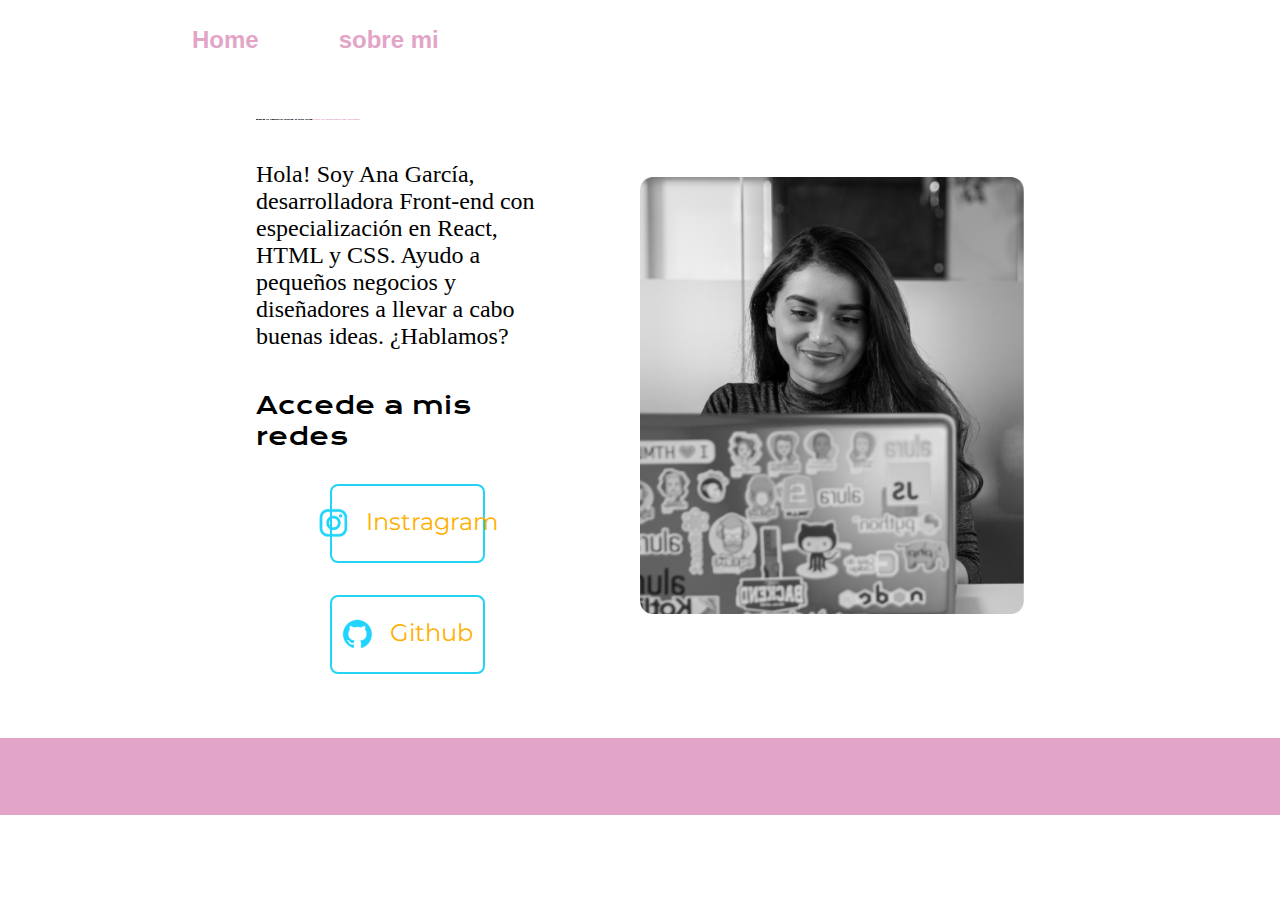
<file: index.html>
<!DOCTYPE html>
<html lang="en">
<head>
    <meta charset="UTF-8">
    <meta name="viewport" content="width=device-width, initial-scale=1.0">
    <title>Portafolio</title>
    <link rel="stylesheet" href="./styles/style.css">
</head>
<body>
    <header class="header">
        <nav class="header_menu">
            <a class="header_menu_link" href="index.html">Home</a>
            <a class="header_menu_link" href="about.html">sobre mi</a>
        </nav>
    </header>
    <main class="presentacion">
        <section class="presentacion_contenido">
        <h1 class="presentacion_contenido_titulo">Eleve tu negocio digital a otro nivel 
            <strong class="titulo-destaque">con un Front-end de calidad!</strong> </h1>
        <p class="presentacion_contenido_texto"> Hola! Soy Ana García, desarrolladora Front-end con especialización en React, HTML y CSS. 
            Ayudo a pequeños negocios y diseñadores a llevar a cabo buenas ideas. ¿Hablamos?</p>
            <div class="presentacion_enlaces">
                <h2 class="presentacion_enlaces_subtitulo">Accede a mis redes</h2>
            <a class="presentacion_enlaces_link" href="https://www.instagram.com/?hl=es">
                <img src="./Assets/instagram.png" alt="">
                Instragram</a>
            <a class="presentacion_enlaces_link" href="https://github.com">
                <img src="./Assets/github.png" alt="">
                Github</a>
        </div>
        </section>
            <img class="presentacion_imagen" src="imagen47.png" alt="Fotodealejandra">
    </main>
    <footer class="footer">
        <p>Desarrollado por Milena Romero</p>
    </footer>
</body>
</html>
</file>
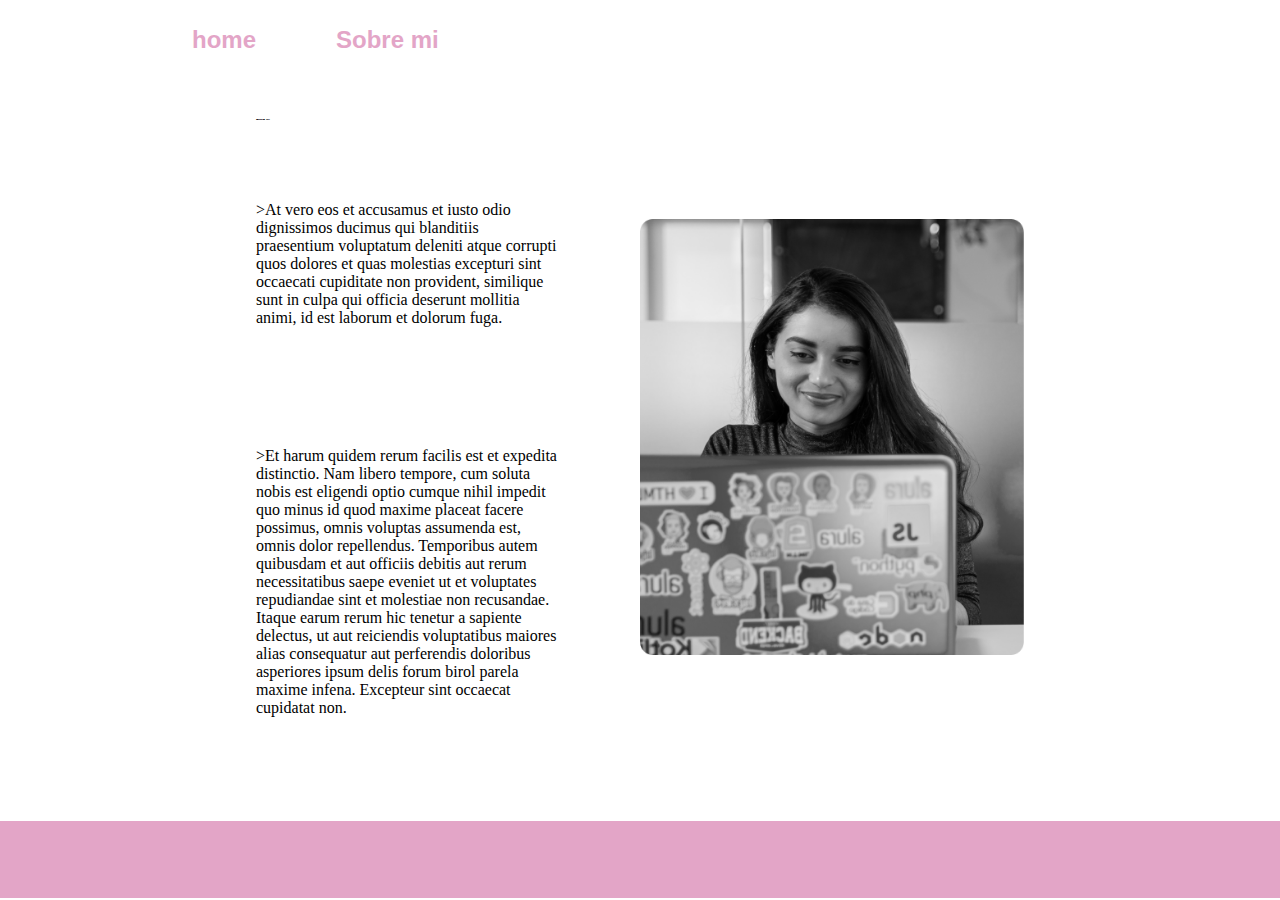
<file: about.html>
<!DOCTYPE html>
<html lang="es">
<head>
    <meta charset="UTF-8">
    <meta name="viewport" content="width=device-width, initial-scale=1.0">
    <title>sobre mi</title>
    <link rel="stylesheet" href="./styles/style.css">
</head>
<body>
    <header class="header">
        <nav class="header_menu">
            <a class="header_menu_link" href="index.html">home</a>
            <a class="header_menu_link" href="about.html">Sobre mi</a>
        </nav>
    </header>
    <main class="presentacion">
        <section class="presentacion_contenido">
            <h1 class="presentacion_contenido_titulo">Sobre mi</h1>
            <p class="presentacion_contenido_texto"></p>>At vero eos et accusamus et iusto odio dignissimos ducimus qui blanditiis praesentium voluptatum deleniti atque corrupti quos dolores et quas molestias excepturi sint occaecati cupiditate non provident, similique sunt in culpa qui officia deserunt mollitia animi, id est laborum et dolorum fuga.</p>
            <p class="presentacion_contenido_texto"></p>>Et harum quidem rerum facilis est et expedita distinctio. Nam libero tempore, cum soluta nobis est eligendi optio cumque nihil impedit quo minus id quod maxime placeat facere possimus, omnis voluptas assumenda est, omnis dolor repellendus. Temporibus autem quibusdam et aut officiis debitis aut rerum necessitatibus saepe eveniet ut et voluptates repudiandae sint et molestiae non recusandae. Itaque earum rerum hic tenetur a sapiente delectus, ut aut reiciendis voluptatibus maiores alias consequatur aut perferendis doloribus asperiores ipsum delis forum birol parela maxime infena. Excepteur sint occaecat cupidatat non.
            </p>
        </section>
        <img class="presentacion_imagen" src="imagen47.png" alt="Fotodealejandra">
    </main>
    <footer class="footer">
        <p>Desarrollado por Milena Romero</p>
    </footer>
</body>
</html>
</file>
<file: styles/style.css>
@import url('https://fonts.googleapis.com/css2?family=Krona+One&family=Montserrat:ital,wght@0,100..900;1,100..900&display=swap');

:root{
    --color-primario: #713bc1;
    --color-secundario: #FFAF00;
    --color-terciario:#E3A5C7;
    --color-hover: 

    --fuente-montserrat: 'Monserrat', sans serif;
    --fuente-krona: 'krona One', sans serif;
}

* {
    padding: 0;
    margin: 0;
}

.body {
    background-color: var(--color-primario);
    color: var(--color-secundario);
    height: 100vt;
    box-sizing: border-box;
}

.header{
    padding: 2% 0% 0% 15%;
}

.header_menu{
    display: flex;
    gap: 80px;
}

.header_menu_link{
    font-family: 'Monsserrat', sans-serif;
    font-size: 1.5rem;
    font-weight:600;
    color: var(--color-terciario);
    text-decoration: none;
}

.presentacion{
display: flex;
align-items: center;
padding: 5% 20%;
justify-content: space-between;
gap: 82px;
}

.presentacion_contenido {
    width: 50%;
    display: flex;
    flex-direction: column;
    gap: 40px;
}

.presentacion_contenido_titulo {
    font-size: 2.25px;
    font-family: "Krona One", sans-serif;
}

.titulo-destaque {
    color: var(--color-terciario);
}

.presentacion_contenido_texto {
    font-family: var(--fuente-montserrat);
    font-size: 24px;

}

.presentacion_enlaces {
    display: flex;
    justify-content: space-between;
    flex-direction: column;
    align-items: center;
    gap: 32px;
}

.presentacion_enlaces_subtitulo {
    font-family: var(--fuente-krona);
    font-size: 1.5rem;
    font-weight: 400;
}

.presentacion_enlaces_link {
    width: 50%;
    text-align: center;
    padding: 21.5px 0;
    border-radius: 8px;
    font-family: "Montserrat", sans-serif;
    font-size: 1.5rem;
    font-weight: 600px;
    text-decoration: none;
    color: var(--color-secundario);
    border: 2px solid #22d4f2;
    display: flex;
    justify-content: center;
    gap: 16px;
}

.presentacion_enlaces_link:hover{

    background-color: #22d4f2
}

.presentacion_imagen{
    width: 50%;
}

.footer {
    background-color: var(--color-terciario);
    padding: 24px;
    color: var(--color-terciario);
    text-align: center;
    font-family: "Montserrat", sans-serif;
    font-size: 1.5rem;
    font-weight: 400;
}

@media (max-width: 1200px){

    .header{
        padding: 10%;
    }

.header_menu{
    justify-content: center;
}

    .presentacion{
        flex-direction: column-reverse;
        padding: 5%;
    }

    .presentacion_contenido{
        width: auto;
    }
}
</file>
